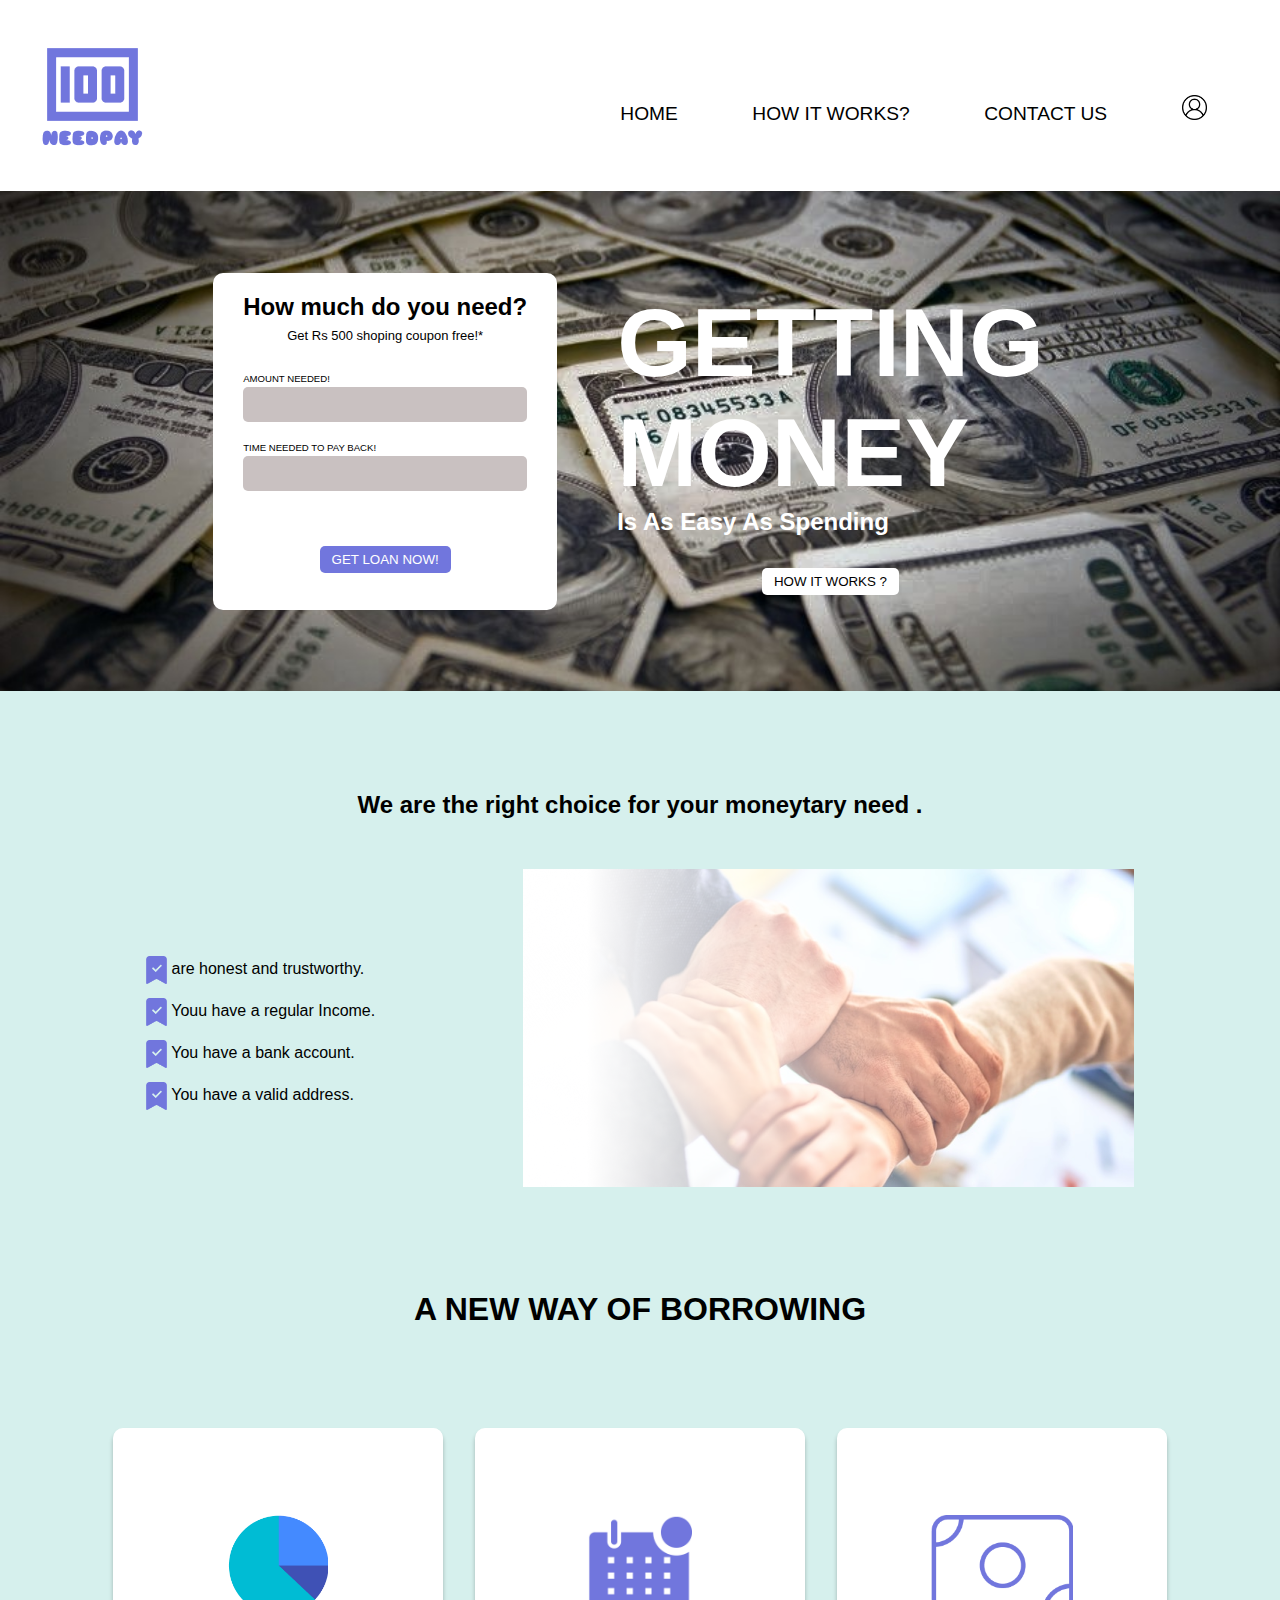
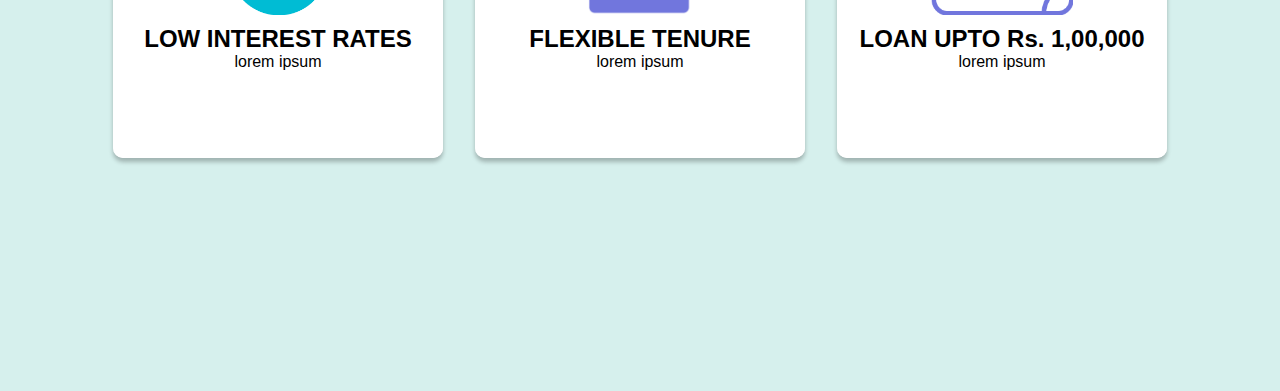
<file: index.html>
<!DOCTYPE html>
<html lang="en">

<head>
    <meta charset="UTF-8">
    <meta http-equiv="X-UA-Compatible" content="IE=edge">
    <meta name="viewport" content="width=device-width, initial-scale=1.0">
    <link rel="stylesheet" href="style.css">
    
    <link rel="preconnect" href="https://fonts.googleapis.com">
    <link rel="preconnect" href="https://fonts.gstatic.com" crossorigin>
    <link rel="preconnect" href="https://fonts.googleapis.com">

    <title>NEEDPAY</title>
</head>

<body>
    <header>
        <div>
            <img src="./img/Group 14 (1).png" alt="">
        </div>


        <ul class="options">
            <li><a href="#" class="active">HOME</a></li>
            <li><a href="./howitworks.html">HOW IT WORKS?</a></li>
            <li><a href="#">CONTACT US</a></li>
            <li><a href=""><img class="profile" src="./img/prof.png" alt=""></a></li>
        </ul>


    </header>
    <section id="home-1">
        
        <div id="box-1" class="boxx">
            <h2 class="head">How much do you need?</h2>
            <p class="head">Get Rs 500 shoping coupon free!*</p>
           
            <div>
                <form>
                    <label for="fname">AMOUNT NEEDED!</label>
                    <input type="text" id="fname" name="AMOUNT NEEDED!">

                    <label for="lname">TIME NEEDED TO PAY BACK!</label>
                    <input type="text" id="lname" name="TIME NEEDED TO PAY BACK!">

                    
                    <div class="button-1">
                        <button ><a href="./calculate.html" >GET LOAN NOW!</a></button>
                    </div>
                </form>
            </div>
        </div>
        
        <div id="box-2" class="boxx">
            <h1>GETTING <br>
                MONEY</h1>
            <h2>Is As Easy As Spending</h2>
            <div class="button2">
                <button>HOW IT WORKS ?</button>
            </div>
        </div>
        


    </section>
    <section class="sectionn">
        <div class="boxes">
            <h1>GETTING <br>
                MONEY</h1>
            <h2>Is As Easy As Spending</h2>
            <div class="buttonn">
                <button>HOW IT WORKS ?</button>
        </div>
    </section>
    <section id="home-2">
        <div class="heading">
            <h2>We are the right choice for your moneytary need . </h2>
        </div>
        <div class="heading2">
            <div class="middle">
                <ul>
                    <li> <img class="imi" src="./img/Vector6.png" alt=""> are honest and trustworthy.</li>
                    <li> <img src="./img/Vector6.png" alt=""> Youu have a regular Income.</li>
                    <li> <img src="./img/Vector6.png" alt=""> You have a bank account.</li>
                    <li> <img src="./img/Vector6.png" alt=""> You have a valid address.</li>
                </ul>
            </div>
            <div class="middle">
                <img src="./img/Rectangle 9.png" alt="">
            </div>
        </div>

    </section>
    <section id="home-3">
        <div class="borrow">
            <h1>A NEW WAY OF BORROWING</h1>
        </div>
        <div class="box4">
        <div class="box3">
            <img src="./img/sc1.png" alt="">
            <h2>LOW INTEREST
                RATES</h2>
                
                <p>lorem ipsum</p>
        </div>
        <div class="box3">
            <img src="./img/sc2.png" alt="">
            <h2>FLEXIBLE
                TENURE</h2>
                
                <p>lorem ipsum</p>
        </div>
        <div class="box3">
            <img src="./img/sc3.png" alt="">
            <h2>LOAN UPTO Rs. 1,00,000</h2>
                
                <p>lorem ipsum</p>
        </div>
        </div>

    </section>


</body>

</html>
</file>
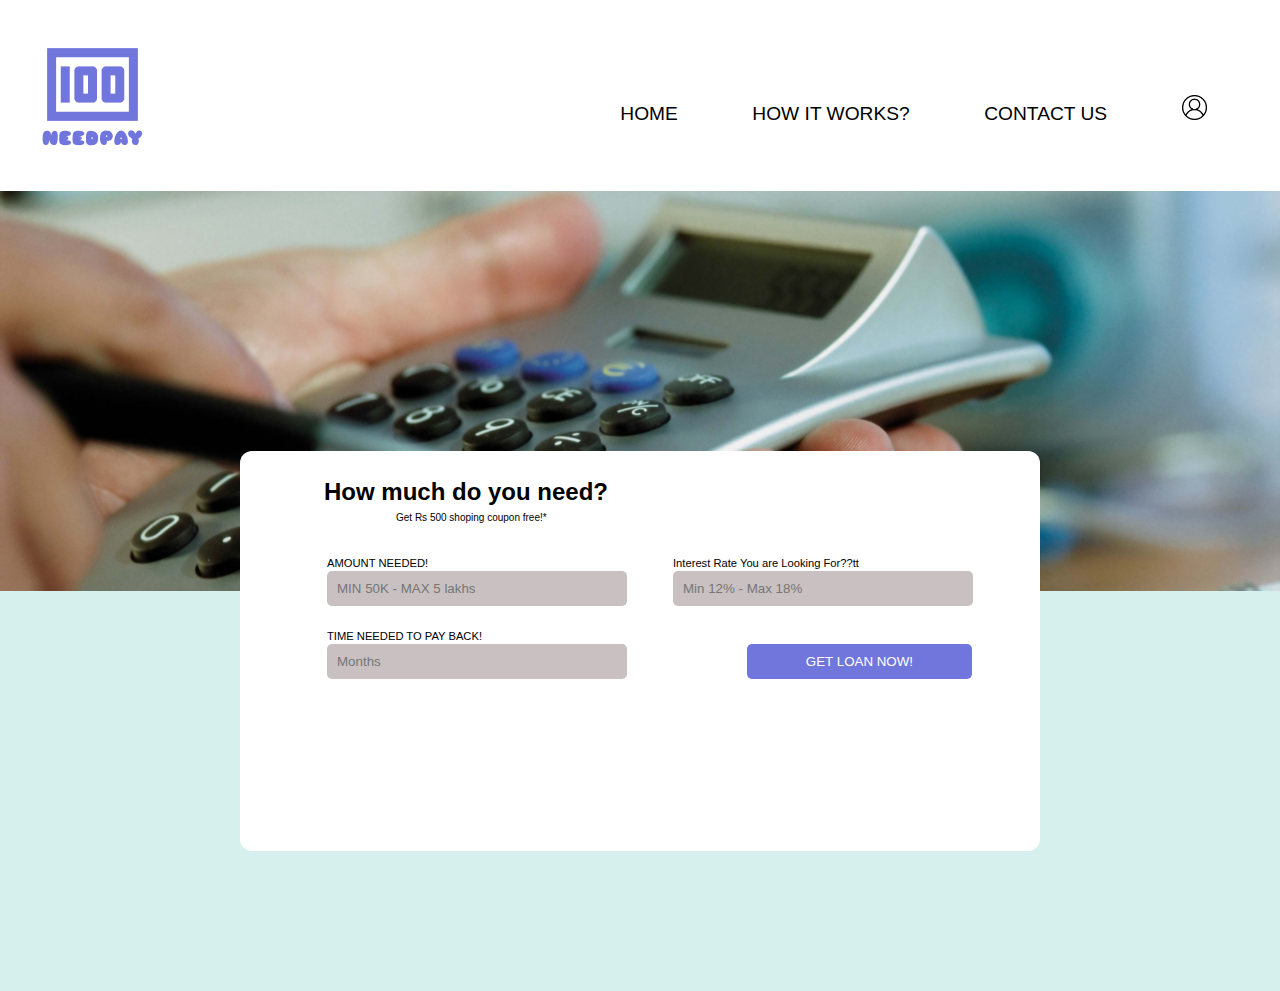
<file: calculate.html>
<!DOCTYPE html>
<html lang="en">

<head>
    <meta charset="UTF-8">
    <meta http-equiv="X-UA-Compatible" content="IE=edge">
    <meta name="viewport" content="width=device-width, initial-scale=1.0">
    <link rel="stylesheet" href="style3.css">
    <title>Document</title>
</head>

<body>
    <header>
        <div>
            <img src="./img/Group 14 (1).png" alt="">
        </div>


        <ul class="options">
            <li><a href="./index.html" class="active">HOME</a></li>
            <li><a href="./howitworks.html">HOW IT WORKS?</a></li>
            <li><a href="#">CONTACT US</a></li>
            <li><a href="#"><img class="profile" src="./img/prof.png" alt=""></a></li>
        </ul>


    </header>
    <section class="home-iv">

    </section>
    <section class="home-v">

        <div class="box-vi">
           


            <div class="box-iv">
                <div class="box-viii">
                    <h2>How much do you need?</h2>
                    <p>Get Rs 500 shoping coupon free!*</p>
                </div>



                <div class="box-vii">

                <div class="box-v">
                    <form>
                        <label for="fname">AMOUNT NEEDED!</label>
                        <input type="text" id="fname" name="AMOUNT NEEDED!" placeholder="MIN 50K - MAX 5 lakhs">

                        <label for="lname">TIME NEEDED TO PAY BACK!</label>
                        <input type="text" id="lname" name="TIME NEEDED TO PAY BACK!" placeholder="Months">
                    </form>
                </div>

                <div class="box-v">
                    <form>
                        <label for="fname">Interest Rate You are Looking For??tt</label>
                        <input type="text" id="fname" name="AMOUNT NEEDED!" placeholder="Min 12% - Max 18%">

                        <div class="butto">

                        <button>GET LOAN NOW!</button>
                        </div>
                    </form>
                </div>
                </div>
            </div>


        </div>
        </div>
    </section>

</body>

</html>
</file>
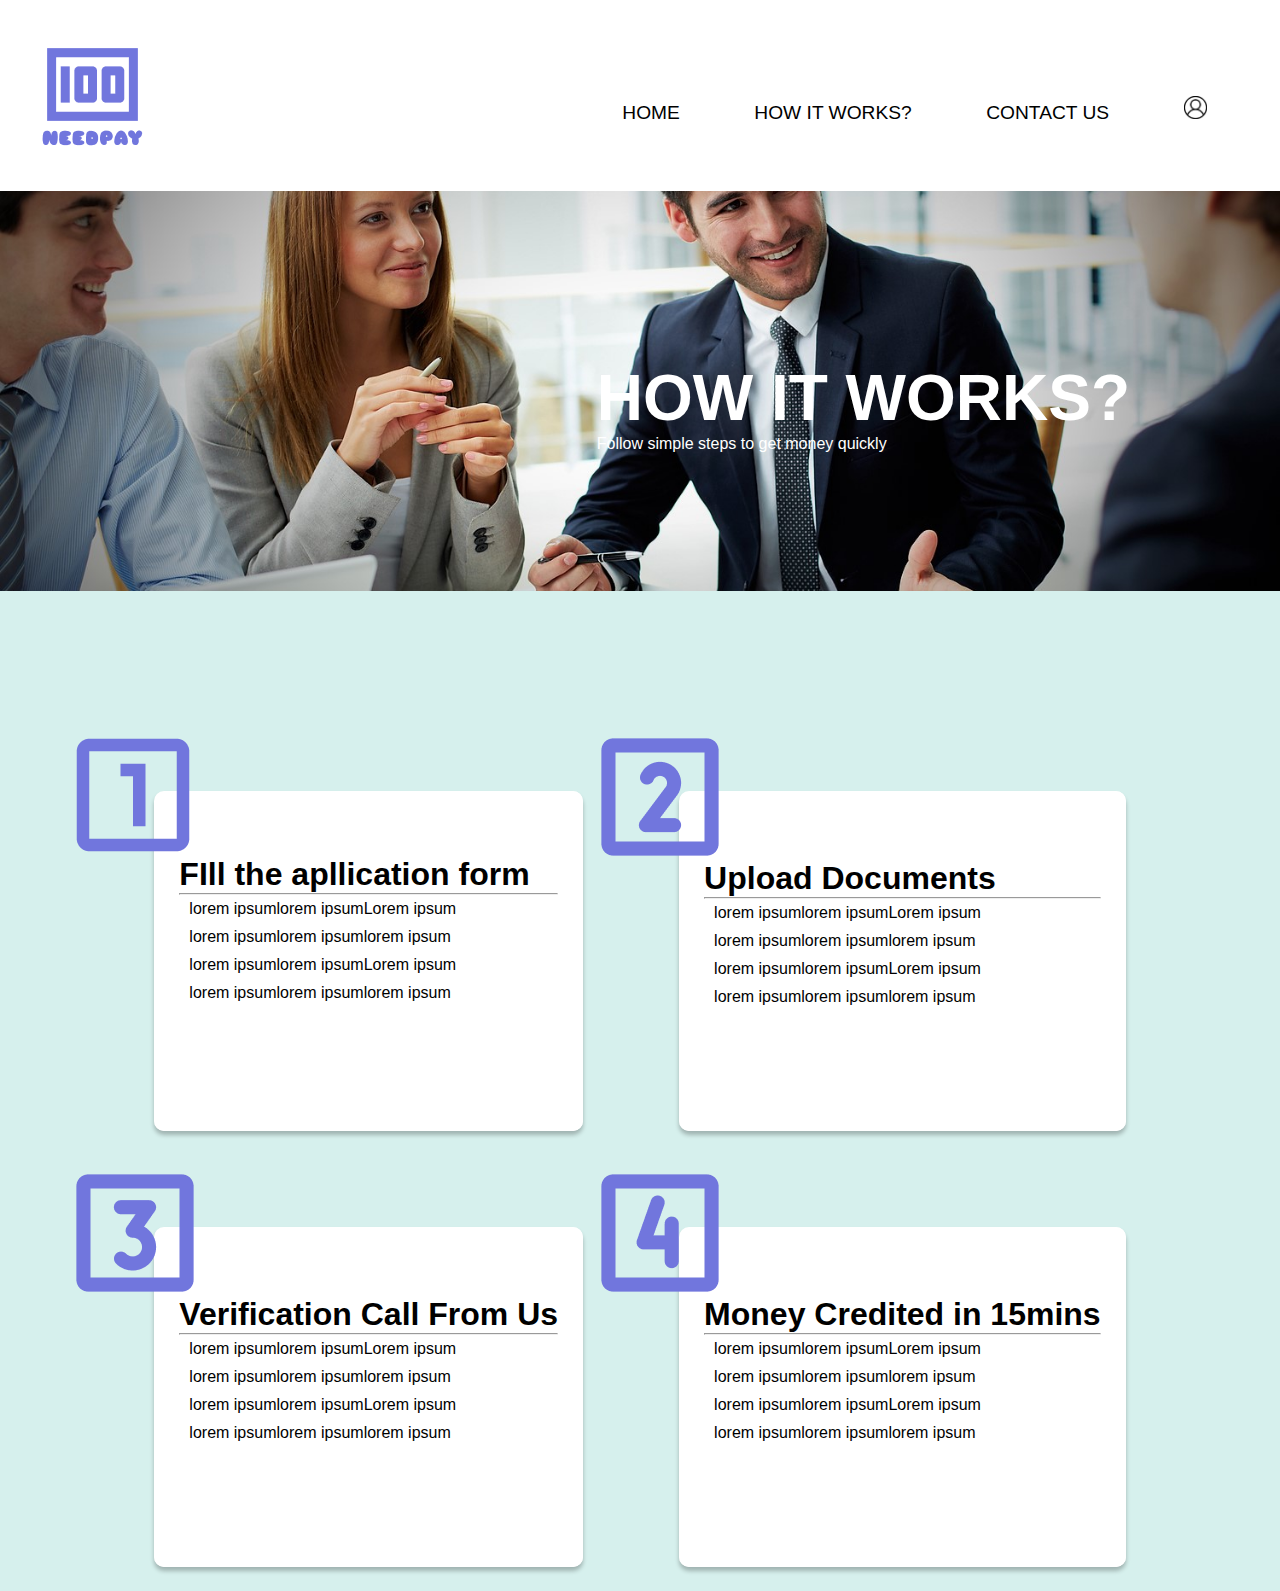
<file: howitworks.html>
<!DOCTYPE html>
<html lang="en">

<head>
    <meta charset="UTF-8">
    <meta http-equiv="X-UA-Compatible" content="IE=edge">
    <meta name="viewport" content="width=device-width, initial-scale=1.0">
    <link rel="stylesheet" href="style2.css">
    <title>How it works?</title>
</head>

<body>
    <header>
        <div>
            <img src="./img/Group 14 (1).png" alt="">
        </div>


        <ul class="options">
            <li><a href="./index.html" class="active">HOME</a></li>
            <li><a href="#">HOW IT WORKS?</a></li>
            <li><a href="#">CONTACT US</a></li>
            <li><a href="#"><img class="profilee" src="./img/prof.png" alt=""></a></li>
        </ul>


    </header>
    <section id="home-i">
        <div class="box-i">
            <h1>HOW IT WORKS?</h1>
            <p>Follow simple steps to get money quickly</p>
        </div>
    </section>

    <section id="home-ii">
        <div class="box-ii">
            <div class="box-iii">
                <div class="image">
                    <img src="./img/Vector.png" alt="">
                </div>
                <div>
                    <h1>FIll the apllication
                        form</h1>
                        <hr>
                        <ul class="ull"><li>lorem ipsum</li>
                        <li>lorem ipsum</li>
                        <li>Lorem ipsum</li></ul>
                        <ul class="ull"><li>lorem ipsum</li>
                        <li>lorem ipsum</li>
                        <li>lorem ipsum</li></ul>
                        <ul class="ull"><li>lorem ipsum</li>
                        <li>lorem ipsum</li>
                        <li>Lorem ipsum</li></ul>
                        <ul class="ull"><li>lorem ipsum</li>
                        <li>lorem ipsum</li>
                        <li>lorem ipsum</li></ul>
                </div>
            </div>
            
            
            <div class="box-iii">
                <div class="image">
                    <img src="./img/Vector-1.png" alt="">
                </div>
                <div>
                    <h1>Upload 
                        Documents</h1>
                        <hr>
                        <ul class="ull"><li>lorem ipsum</li>
                        <li>lorem ipsum</li>
                        <li>Lorem ipsum</li></ul>
                        <ul class="ull"><li>lorem ipsum</li>
                        <li>lorem ipsum</li>
                        <li>lorem ipsum</li></ul>
                        <ul class="ull"><li>lorem ipsum</li>
                        <li>lorem ipsum</li>
                        <li>Lorem ipsum</li></ul>
                        <ul class="ull"><li>lorem ipsum</li>
                        <li>lorem ipsum</li>
                        <li>lorem ipsum</li></ul>
                </div>
            </div>
            <div class="box-iii">
                <div class="image">
                    <img src="./img/Vector-2.png" alt="">
                </div>
                <div>
                    <h1>Verification Call
                        From Us</h1>
                        <hr>
                        <ul class="ull"><li>lorem ipsum</li>
                        <li>lorem ipsum</li>
                        <li>Lorem ipsum</li></ul>
                        <ul class="ull"><li>lorem ipsum</li>
                        <li>lorem ipsum</li>
                        <li>lorem ipsum</li></ul>
                        <ul class="ull"><li>lorem ipsum</li>
                        <li>lorem ipsum</li>
                        <li>Lorem ipsum</li></ul>
                        <ul class="ull"><li>lorem ipsum</li>
                        <li>lorem ipsum</li>
                        <li>lorem ipsum</li></ul>
                </div>
            </div>
            <div class="box-iii">
                <div class="image">
                    <img src="./img/Vector-3.png" alt="">
                </div>
                <div>
                    <h1>Money Credited
                        in 15mins</h1>
                        <hr>
                        <ul class="ull"><li>lorem ipsum</li>
                        <li>lorem ipsum</li>
                        <li>Lorem ipsum</li></ul>
                        <ul class="ull"><li>lorem ipsum</li>
                        <li>lorem ipsum</li>
                        <li>lorem ipsum</li></ul>
                        <ul class="ull"><li>lorem ipsum</li>
                        <li>lorem ipsum</li>
                        <li>Lorem ipsum</li></ul>
                        <ul class="ull"><li>lorem ipsum</li>
                        <li>lorem ipsum</li>
                        <li>lorem ipsum</li></ul>
                </div>
            </div>
           
            
        </div>
    </section>
  
</body>

</html>
</file>
<file: style.css>
/* index-1 */
*{
    box-sizing: border-box;
    margin: 0;
    padding: 0;
    /* font-family: Poppins; */
    font-family: 'Amaranth', sans-serif;
    

}



body header input{
    border: none;
    
    border-radius: 23px;
    background-color: rgb(190, 185, 185);
    padding: 4px 0px ;
}
body header input:hover{
    border: none;
    
    border-radius: 23px;
    background-color: rgb(190, 185, 185);
    
    padding: 4px 0px ;
    
}

header{
    display: flex;
    justify-content: space-between;
    align-items: center;
    padding: 30px 3%;
}

header h2{
    cursor: pointer;
    font-size: 2rem;

}


.options{
    list-style: none;
    padding-top: 30px;
    /* text-decoration: none; */
}
.options li{
    display: inline-block;
    padding: 0px 20px;
    font-size: 1.4rem;
    
    

}
.options li a{
   
    color: black;
    text-decoration: none;
    padding: 10px 15px;
    font-size: 1.2rem;
}
.options li a:hover{
    
    color: black;
    text-decoration: none;
    background-color: #7176DD;
    
    
    border-radius:10px;
    color: white;
    

    font-size: 1.2rem;
}

/* home-1 */

#home-1{
    background: url('./img/1.jpg') no-repeat center center/cover;
    z-index: -1;
    opacity: 10;
    height:500px;
    display: flex;
    justify-content: center;
    align-items: center;
    
    
}

.boxx{
    padding:0px 23px;
}

.boxx h2{
    margin-bottom: 7px;
}

.boxx p{
    margin-bottom:30px ;
    font-size: small;
}
#box-1{
    background-color: white;
    border-radius: 10px;
    padding: 20px 30px;
    /* height: 300px; */

  

}
.profile{
    height: 25px;
}



  .head{
      display: flex;
      justify-content: center;
  }

  form{
      display: flex;
      flex-direction: column;
  }

  input[type=text]{
      background-color: rgb(201, 193, 193);
      padding: 10px 0;
      border: none;
      border-radius: 5px;
      
      margin-bottom: 20px;
  }
  
  label{
      font-size: 0.6rem;
      padding-bottom: 3px;
  }
  .button-1{
      display: flex;
      justify-content: center;
      align-items: center;
      margin-top: 12px;
    
    
  }
  .button-1 button{
      padding: 6px 12px;
      border: none;
      background-color: #7176DD;
      color: white;
      border-radius: 5px;
      margin-top: 23px;
      margin-bottom: 17px;
  }
  .button-1 button a{
      list-style:none;
      text-decoration: none;
      color: white;

  }
  
  #box-2 button{
    
    background-color: white;
    border: none;
    border-radius: 5px;
    padding: 6px 12px;
    
  }
  #box-2 h1{
      font-size: 6rem;
      
  }
  #box-2 h2{
      padding-bottom: 20px;
  }
  #box-2{
      padding-left: 60px;
      color: white;
  }
  .button2{
    display: flex;
    justify-content: center;
    align-items: center;
    margin-top: 12px;
  }
  .heading{
      padding-top: 100px;
      padding-bottom: 50px;
      display: flex;
      justify-content: center;
  }
  .heading2{
      display: flex;
      justify-content: center;
      align-items: center;
      
  }
  .heading2 div ul{
      list-style: none;
  }
  .heading2 div ul li img{
      height: 28px;

  }
  #home-2{
      background-color: rgb(214, 240, 237);
      height: 600px;
  }
  .middle{
      padding: 0px 74px;
  }
  .middle ul li{
      padding:10px 0;
      /* padding-bottom: 10px; */
  }
  .middle ul li img{
      height: 10px;
      margin-bottom: -10px;
    
  }
  
  #home-3{
     
      background-color: rgb(214, 240, 237);
      height: 700px;
  }
  .box3{
      background-color: white;
      width: 330px;
      height: 330px;
      
      display: flex;
      flex-direction: column;
      justify-content: center;
      align-items: center;
      box-shadow: 0px 4px 4px rgba(0, 0, 0, 0.25), inset -10px -12px 20px #FFFFFF;
      border-radius: 10px;
      
  }
  .borrow{
      display:flex;
      justify-content: center;
      padding-bottom: 100px;

  }
  .box4{
    display: grid;
    grid-template-areas: 'box3 box3 box3';
    
    grid-gap: 2rem;
    justify-content: center;
    align-items: center;
    
  }
  .box3 img{
      height: 100px;
      margin-bottom: 10px;
      
      
      
  }
  .sectionn{
      display: none;
  }

  @media screen and (max-width:1200px){
      
      .sectionn{
        display: none;
    }

      .middle ul li{
          font-size: small;
      }
      .middle ul li img{
        height: 1px;
        padding-top: 5px;
        margin-bottom: -10px;
      
    }
    .middle{
        padding-right: 22px;
    }
    .box4{
        grid-gap: 1rem;
    }



  }
  @media screen and (max-width:1040px){
      
      .sectionn{
        display: none;
    }
      .box3{
          height: 260px;
          width: 260px;
      }
      .box4{
        grid-gap: 1.5rem;
    }
    .middle{
        padding-right: 18px;
    }
    #home-2{
        background-color: rgb(214, 240, 237);
        height: 600px;
        width: auto;
    }
    .middle:last-child{
        display: none;
    }
    .middle ul li{
        font-size: 2rem;
    }
    .middle ul li img{
        
        padding-bottom:-7px;
        margin-bottom: -10px;
      
    }
    

  }
  @media screen and (max-width:900px){
      
      header{
          font-size: 0.5rem;
      }
      .options li{
          padding: 4px 4px;
      }
      .box3{
          font-size: small;
          height: 200px;
          width: 200px;
      }
      .box3 img{
        height: 80px;
        margin-bottom: 8px;
        
        
        
    }
    .box3 h2{
        font-size: 0.7rem;
    }
    #box-2{
        display: none;
    }
    .sectionn{
        display: block;
        display: flex;
        justify-content: center;
        height: 300px;
        align-items: center;
        background-color: rgb(214, 240, 237);
    }
    .buttonn{
        padding-top: 20px;
    }
    .buttonn button{
        background-color: #7176DD;
        border: none;
        color: white;
        border-radius: 5px;
        padding: 10px 10px;
    }
      

  }
  @media screen and (max-width:690px){
     
     
      header{
          font-size: 0.1rem;
          /* width: auto; */
      }
      header div img{
          height: 80px;
      }
      #home-1{
          width:700px;
      }
      .sectionn{
          width: 700px;
      }
      #home-2{
          width:700px ;
      }
      #home-3{
          width:700px ;
          height: 850px;
      }
      .middle ul li{
        font-size: 1.5rem;
    }
    .box4{
        display: grid;
        grid-template-areas: 'box3'
        'box3'
        'box3';
        
        grid-gap: 2rem;
        justify-content: center;
        align-items: center;
        
      }

  }
</file>
<file: style3.css>
*{
    box-sizing: border-box;
    margin: 0;
    padding: 0;
    /* font-family: Poppins; */
    font-family: 'Amaranth', sans-serif;
    

}



body header input{
    border: none;
    
    border-radius: 23px;
    background-color: rgb(190, 185, 185);
    padding: 4px 0px ;
}
body header input:hover{
    border: none;
    
    border-radius: 23px;
    background-color: rgb(190, 185, 185);
    
    padding: 4px 0px ;
    /* color: red; */
}

header{
    display: flex;
    justify-content: space-between;
    align-items: center;
    padding: 30px 3%;
}

header h2{
    cursor: pointer;
    font-size: 2rem;

}

#togglemenu{
    display: none;
}

.options{
    list-style: none;
    padding-top: 30px;
    /* text-decoration: none; */
}
.options li{
    display: inline-block;
    padding: 0px 20px;
    font-size: 1.4rem;
    
    

}
.profile{
    height: 25px;
}
.options li a{
    
    color: black;
    text-decoration: none;
  padding: 10px 15px;
    font-size: 1.2rem;
}
.options li a:hover{
    
    color: black;
    text-decoration: none;
    background-color: #7176DD;
    
    
    border-radius:10px;
    color: white;
    

    font-size: 1.2rem;
}

.home-iv{
    background: url('./img/cal.jpg') no-repeat center center/cover;
    height: 400px;
    z-index: -1;
}
.home-v{
    
    height: 400px;
    background-color: rgb(214, 240, 237);
    justify-content: center;
    align-items: center;
    display: flex;
    
}
.box-iv{

    background-color: white;
    height: 400px;
    width: 800px;
    margin-top: -280px;
    border-radius: 12px;
}
.box-v{
    /* background-color: green; */
    height: 150px;
    width: 190px;
    margin: 10px 70px;
    
}

.box-v:first-child{
    margin-left: -20px;
}
input[type=text]{
    background-color: rgb(201, 193, 193);
    padding: 10px 10px;
    border: none;
    border-radius: 5px;
    
    margin-bottom: 20px;
    width: 300px;
    /* font-size: x-smalls; */

}

label{
    font-size: 0.7rem;
    
} 
.box-viii{
    padding-left: 84px;
    padding-top: 27px;
}

.box-viii p{
    font-size: x-small;
    padding-left: 72px;
}
.box-viii h2{
    padding-bottom: 6px;
}

.box-vii{
    display: grid;
    grid-template-areas: 'box-v box-v';
    justify-content: center;
    align-items: center; 
    padding-top: 20px;
    grid-gap: 1rem;

}
.butto{
    /* justify-content: center; */
    display: flex;
    float: right;
    margin-right: -109px;

    padding-top: 18px;
    
}

.butto button{
    padding:10px 35px ;
    border-radius: 5px;
    border: none;
    background-color: #7176DD;
    color: white;
    /* margin-right: 40px; */
    padding-right: 59px;
    padding-left: 59px;
}
@media screen and (max-width:900px){
   
    .box-iv{
        background-color: white;
        height: 480px;
        width: 300px;
    }
    .box-vii{
        display: grid;
        grid-template-areas: 'box-v'
        'box-v';

        justify-content: center;
        align-items: center; 
        
    
    }
    input[type=text]{
        width: 200px;
    }
    .box-viii p{
        font-size: x-small;
        padding-left: 0px;
    }
    .box-viii h2{
        padding-bottom: 6px;
        
        margin-left: -27px;
    }
   
    .butto{
        margin-right: -9px;

    }
    .box-v:first-child{
        margin-left: 68px;
        margin-bottom: -26px;
    }
    

}
</file>
<file: style2.css>
*{
    box-sizing: border-box;
    margin: 0;
    padding: 0;
    /* font-family: Poppins; */
    font-family: 'Amaranth', sans-serif;
    

}


body header input{
    border: none;
    
    border-radius: 23px;
    background-color: rgb(190, 185, 185);
    padding: 4px 0px ;
}
body header input:hover{
    border: none;
    
    border-radius: 23px;
    background-color: rgb(190, 185, 185);
    
    padding: 4px 0px ;
    
}

header{
    display: flex;
    justify-content: space-between;
    align-items: center;
    padding: 30px 3%;
}

header h2{
    cursor: pointer;
    font-size: 2rem;

}

#togglemenu{
    display: none;
}

.options{
    list-style: none;
    padding-top: 30px;
    /* text-decoration: none; */
}
.options li{
    display: inline-block;
    padding: 0px 20px;
    font-size: 1.4rem;
    
    

}

.profilee{
    height: 23px;
    /* padding-top: 10px; */
}

.options li a{
    
    color: black;
    text-decoration: none;
  padding: 10px 15px;
    font-size: 1.2rem;
}
.options li a:hover{
    
    color: black;
    text-decoration: none;
    background-color: #7176DD;
     border-radius:10px;
    color: white;
    

    font-size: 1.2rem;
}

.box-i{
    padding-right: 150px;
    padding-top: 170px;
    float: right;
    color: white;
}
.box-i h1{
    font-size: 4rem;
}

#home-i{
    background: url('./img/meet1.jpg') no-repeat center center/cover;
    height: 400px;
    z-index: -1;
}
#home-ii{
    background-color: rgb(214, 240, 237);
    height: 1000px;
}
.box-ii{
    padding-top: 50px;
    display: grid;
    grid-template-areas: 
    'box-iii box-iii'
    'box-iii box-iii';
    grid-gap: 6rem;
    justify-content: center;
    padding-top: 200px;
    text-decoration: none;
    list-style: none;
    
}
.box-iii{
    /* background-color: blue; */
    background-color: white;
    padding:120px;
    padding:  120px 25px;
    box-shadow: 0px 4px 4px rgba(0, 0, 0, 0.25), inset -10px -12px 20px #FFFFFF;
    border-radius: 10px;
    
}
.image{
    margin-top: -173px;
    margin-left: -103px;
    
}
.ull{
    padding: 5px 10px;
    display: flex;
    text-decoration: none;
    list-style: none;
}
/* .ull li{
    padding: 20px;
} */
@media screen and (max-width:1000px){
    
    
    .box-i{
        
        padding-left: 150px;
        color: white;
    }
    .box-ii{
        display: grid;
    grid-template-areas: 
    'box-iii'
    'box-iii'
    'box-iii'
    'box-iii';
    }
    #home-ii{
        height:auto;
    }
    .box-iii{
       
        font-size: smaller;
    }
    .image{
        margin-top: -163px;
        margin-left: -73px;
        
    }
    header div img{
        height: 80px;
    }
}
@media screen and (max-width:440px){
   
    .box-i{
       
        padding-left: 20px;
        color: white;
    }
    .box-i h1{
        font-size: 1.4rem;
    }
    .image{
        margin-top: -193px;
        margin-left: -3px;
        
    }
}
</file>
